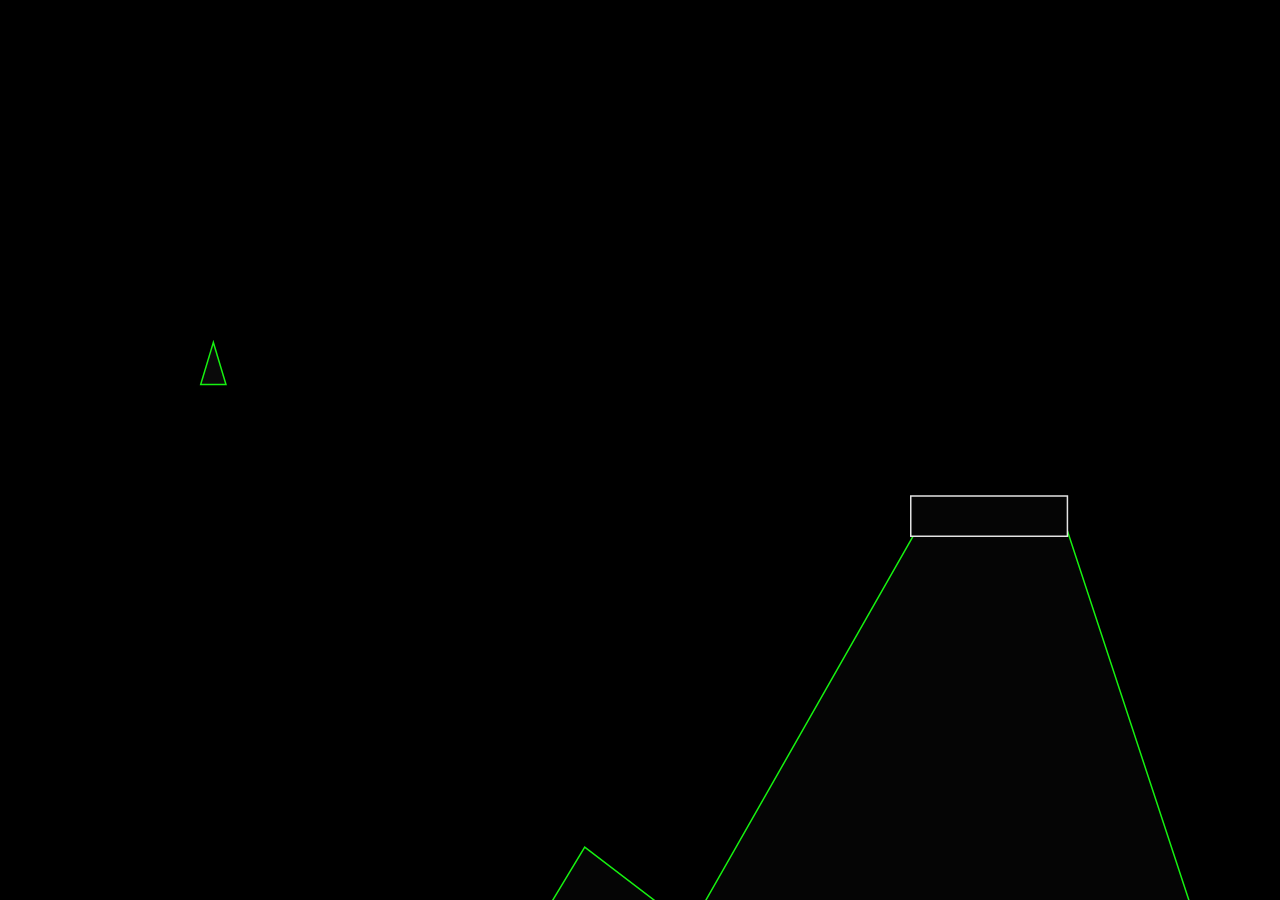
<file: index.html>
<!DOCTYPE html>
<html lang="en">
<head>
    <meta charset="UTF-8">
    <meta name="viewport" content="width=device-width, initial-scale=1.0">
    <title>Rocket Adventure</title>
    <link rel="stylesheet" href="style.css">
</head>
<body>
    <div id="game-container">
        <canvas id="gameCanvas"></canvas>
        
    </div>
    <!-- Add this inside your <body> -->
<div id="level-modal" style="display:none; position:fixed; top:0; left:0; width:100vw; height:100vh; background:rgba(0,0,0,0.7); z-index:1000; justify-content:center; align-items:center;">
  <div style="background:#222; color:#fff; padding:2em; border-radius:1em; text-align:center;">
    <div id="level-modal-message"></div>
    <button id="level-modal-ok" style="margin-top:1em;">OK</button>
  </div>
</div>
    <script type="module" src="main.js"></script>
</body>
</html>
</file>
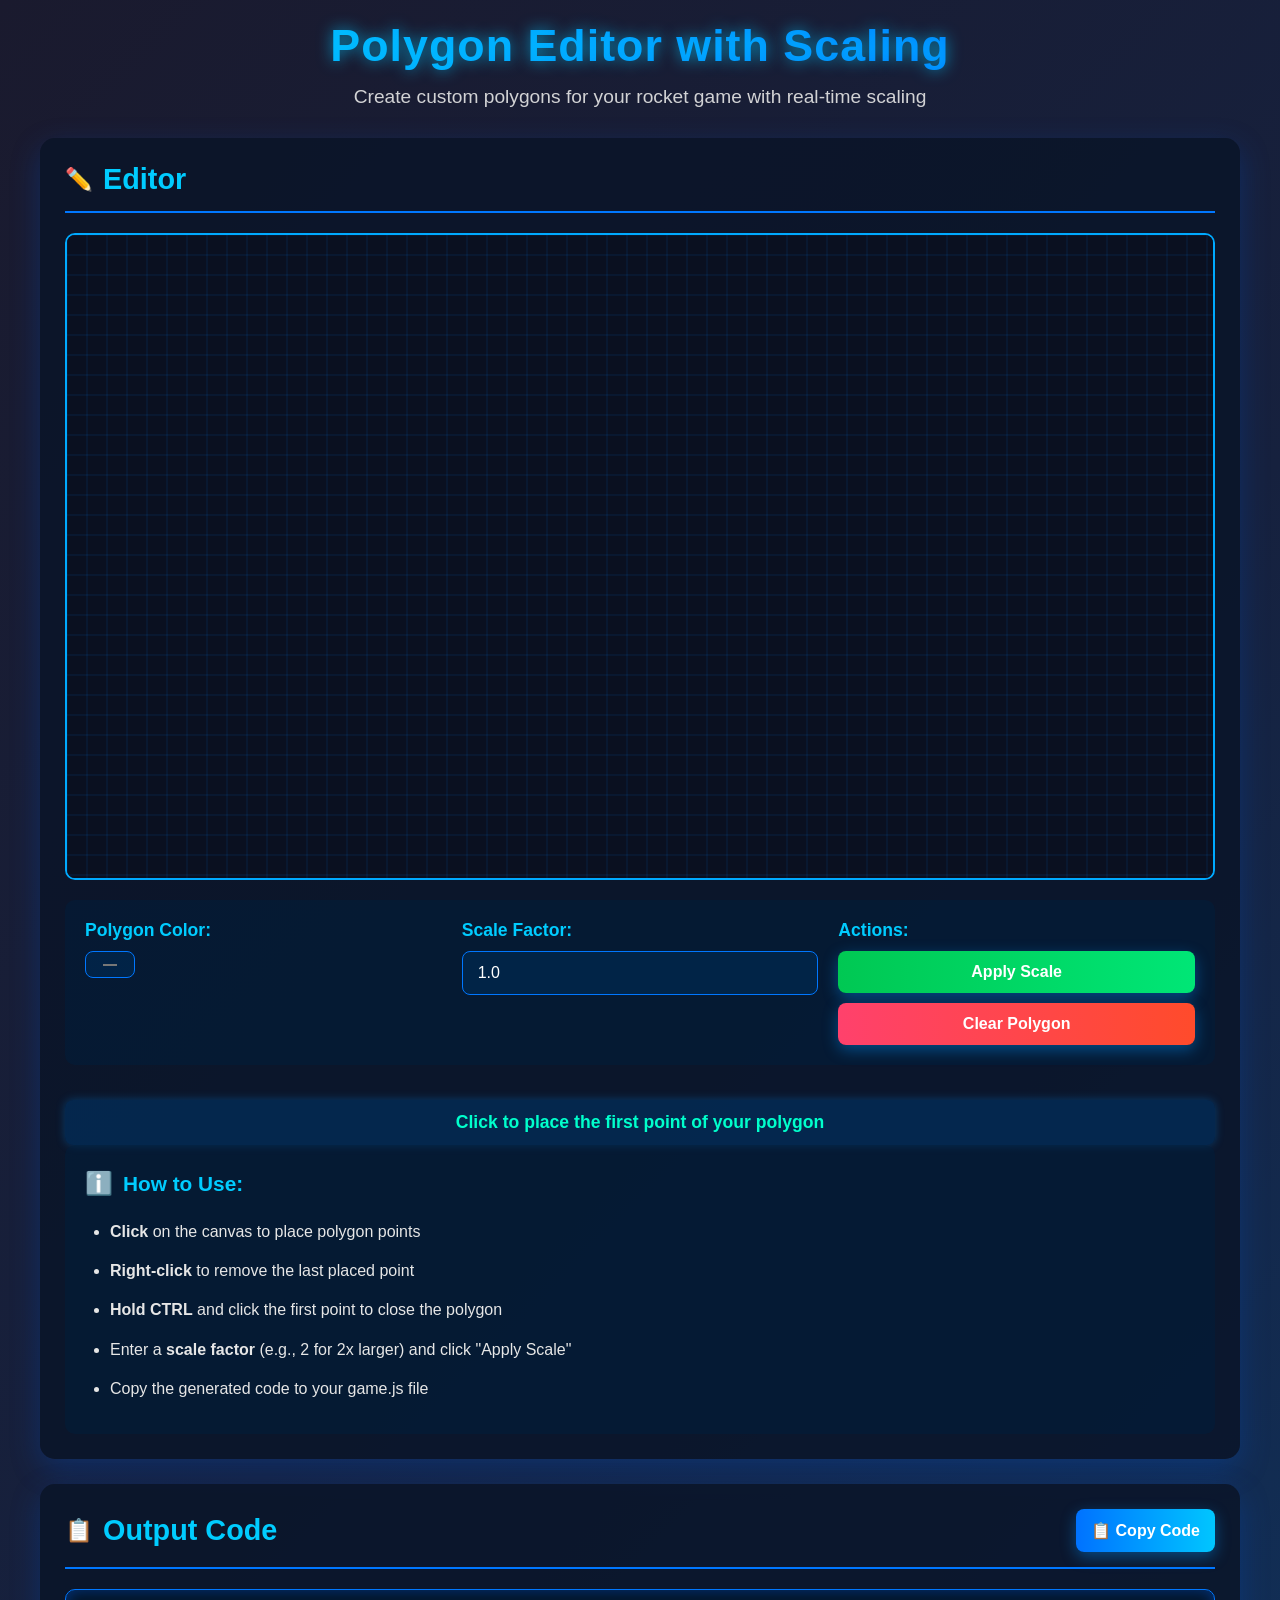
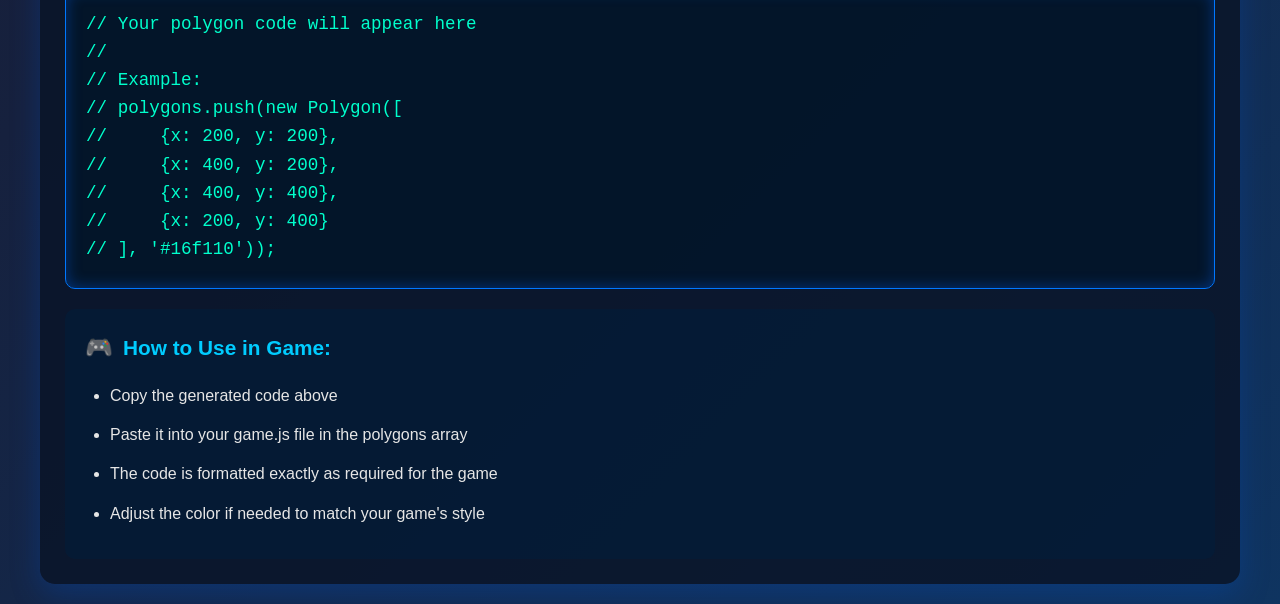
<file: editor.html>
<!DOCTYPE html>
<html lang="en">
<head>
    <meta charset="UTF-8">
    <meta name="viewport" content="width=device-width, initial-scale=1.0">
    <title>Polygon Editor with Scaling</title>
    <style>
        * {
            margin: 0;
            padding: 0;
            box-sizing: border-box;
            font-family: 'Segoe UI', Tahoma, Geneva, Verdana, sans-serif;
        }
        
        body {
            background: linear-gradient(135deg, #1a1a2e, #16213e, #0f3460);
            min-height: 100vh;
            display: flex;
            flex-direction: column;
            align-items: center;
            padding: 20px;
            color: #e6e6e6;
        }
        
        header {
            text-align: center;
            margin-bottom: 30px;
            width: 100%;
            max-width: 1000px;
        }
        
        h1 {
            font-size: 2.8rem;
            margin-bottom: 15px;
            text-shadow: 0 0 15px rgba(0, 200, 255, 0.7);
            background: linear-gradient(to right, #00c6ff, #0072ff);
            -webkit-background-clip: text;
            -webkit-text-fill-color: transparent;
            letter-spacing: 1px;
        }
        
        .subtitle {
            font-size: 1.2rem;
            opacity: 0.9;
            max-width: 800px;
            margin: 0 auto;
        }
        
        .container {
            display: flex;
            flex-wrap: wrap;
            gap: 25px;
            width: 100%;
            max-width: 1200px;
            justify-content: center;
        }
        
        .editor-panel {
            flex: 1;
            min-width: 750px;
            background: rgba(10, 20, 40, 0.85);
            border-radius: 15px;
            padding: 25px;
            box-shadow: 0 10px 30px rgba(0, 80, 200, 0.3);
            display: flex;
            flex-direction: column;
        }
        
        .panel-header {
            display: flex;
            justify-content: space-between;
            align-items: center;
            margin-bottom: 20px;
            padding-bottom: 15px;
            border-bottom: 2px solid #0077ff;
        }
        
        h2 {
            color: #00ccff;
            font-size: 1.8rem;
            display: flex;
            align-items: center;
            gap: 10px;
        }
        
        .canvas-container {
            position: relative;
            border: 2px solid #00aaff;
            border-radius: 10px;
            overflow: hidden;
            background: #0a1020;
            margin-bottom: 20px;
            width: 100%;
            aspect-ratio: 16 / 9; /* Screen-like aspect ratio */
            max-height: 80vh; /* Max 80% of viewport height */
            flex: 1; /* Take available space */
        }
        
        #editorCanvas {
            display: block;
            background: #0a1020;
            cursor: crosshair;
            width: 100%;
            height: 100%;
        }
        
        .controls {
            display: grid;
            grid-template-columns: repeat(auto-fit, minmax(220px, 1fr));
            gap: 20px;
            margin-bottom: 20px;
            padding: 20px;
            background: rgba(0, 30, 60, 0.5);
            border-radius: 10px;
        }
        
        .control-group {
            display: flex;
            flex-direction: column;
            gap: 10px;
        }
        
        label {
            font-weight: bold;
            color: #00ccff;
            font-size: 1.1rem;
        }
        
        input, button, select {
            padding: 12px 15px;
            border: 1px solid #0077ff;
            border-radius: 8px;
            background: rgba(0, 40, 80, 0.7);
            color: white;
            font-size: 1rem;
            transition: all 0.3s;
        }
        
        input:focus {
            outline: none;
            border-color: #00ffcc;
            box-shadow: 0 0 10px rgba(0, 255, 200, 0.5);
        }
        
        button {
            background: linear-gradient(to right, #0072ff, #00c6ff);
            color: white;
            font-weight: bold;
            cursor: pointer;
            border: none;
            transition: all 0.3s;
            box-shadow: 0 5px 15px rgba(0, 150, 255, 0.4);
            display: flex;
            align-items: center;
            justify-content: center;
            gap: 8px;
        }
        
        button:hover {
            transform: translateY(-3px);
            box-shadow: 0 8px 20px rgba(0, 150, 255, 0.6);
        }
        
        button:active {
            transform: translateY(1px);
        }
        
        #clearBtn {
            background: linear-gradient(to right, #ff416c, #ff4b2b);
        }
        
        #scaleBtn {
            background: linear-gradient(to right, #00c853, #00e676);
        }
        
        .output-panel {
            flex: 1;
            min-width: 450px;
            background: rgba(10, 20, 40, 0.85);
            border-radius: 15px;
            padding: 25px;
            box-shadow: 0 10px 30px rgba(0, 80, 200, 0.3);
            display: flex;
            flex-direction: column;
        }
        
        .output-header {
            display: flex;
            justify-content: space-between;
            align-items: center;
            margin-bottom: 20px;
            padding-bottom: 15px;
            border-bottom: 2px solid #0077ff;
        }
        
        textarea {
            width: 100%;
            flex-grow: 1;
            min-height: 300px;
            background: rgba(0, 20, 40, 0.7);
            border: 1px solid #0077ff;
            border-radius: 10px;
            padding: 20px;
            color: #00ffcc;
            font-family: 'Courier New', monospace;
            font-size: 1.1rem;
            line-height: 1.6;
            resize: none;
            box-shadow: inset 0 0 15px rgba(0, 100, 255, 0.4);
            margin-bottom: 20px;
        }
        
        .instructions {
            background: rgba(0, 30, 60, 0.5);
            padding: 20px;
            border-radius: 10px;
            font-size: 1rem;
            line-height: 1.7;
        }
        
        .instructions h3 {
            color: #00ccff;
            margin-bottom: 15px;
            font-size: 1.3rem;
            display: flex;
            align-items: center;
            gap: 10px;
        }
        
        .instructions ul {
            padding-left: 25px;
        }
        
        .instructions li {
            margin-bottom: 12px;
        }
        
        .point-indicator {
            position: absolute;
            width: 12px;
            height: 12px;
            background: #ff0000;
            border-radius: 50%;
            transform: translate(-50%, -50%);
            pointer-events: none;
            box-shadow: 0 0 8px rgba(255, 0, 0, 0.8);
        }
        
        .first-point {
            background: #00ff00;
            box-shadow: 0 0 10px rgba(0, 255, 0, 0.8);
            width: 15px;
            height: 15px;
        }
        
        .status-bar {
            margin-top: 15px;
            padding: 12px;
            background: rgba(0, 50, 100, 0.6);
            border-radius: 8px;
            text-align: center;
            font-weight: bold;
            color: #00ffcc;
            font-size: 1.1rem;
            box-shadow: 0 0 10px rgba(0, 150, 255, 0.3);
        }
        
        .icon {
            font-size: 1.4rem;
        }
        
        @media (max-width: 950px) {
            .container {
                flex-direction: column;
            }
            
            .editor-panel, .output-panel {
                min-width: 100%;
            }
        }
    </style>
</head>
<body>
    <header>
        <h1>Polygon Editor with Scaling</h1>
        <p class="subtitle">Create custom polygons for your rocket game with real-time scaling</p>
    </header>
    
    <div class="container">
        <div class="editor-panel">
            <div class="panel-header">
                <h2><span class="icon">✏️</span> Editor</h2>
            </div>
            
            <div class="canvas-container">
                <canvas id="editorCanvas"></canvas>
            </div>
            
            <div class="controls">
                <div class="control-group">
                    <label for="colorPicker">Polygon Color:</label>
                    <input type="color" id="colorPicker" value="#16f110">
                </div>
                
                <div class="control-group">
                    <label for="scaleFactor">Scale Factor:</label>
                    <input type="number" id="scaleFactor" min="0.1" max="5" step="0.1" value="1.0">
                </div>
                
                <div class="control-group">
                    <label>Actions:</label>
                    <button id="scaleBtn">Apply Scale</button>
                    <button id="clearBtn">Clear Polygon</button>
                </div>
            </div>
            
            <div class="status-bar" id="statusBar">
                Click to place the first point of your polygon
            </div>
            
            <div class="instructions">
                <h3><span class="icon">ℹ️</span> How to Use:</h3>
                <ul>
                    <li><strong>Click</strong> on the canvas to place polygon points</li>
                    <li><strong>Right-click</strong> to remove the last placed point</li>
                    <li><strong>Hold CTRL</strong> and click the first point to close the polygon</li>
                    <li>Enter a <strong>scale factor</strong> (e.g., 2 for 2x larger) and click "Apply Scale"</li>
                    <li>Copy the generated code to your game.js file</li>
                </ul>
            </div>
        </div>
        
        <div class="output-panel">
            <div class="panel-header">
                <h2><span class="icon">📋</span> Output Code</h2>
                <button id="copyBtn">📋 Copy Code</button>
            </div>
            
            <textarea id="polygonOutput" readonly>// Your polygon code will appear here
// 
// Example:
// polygons.push(new Polygon([
//     {x: 200, y: 200},
//     {x: 400, y: 200},
//     {x: 400, y: 400},
//     {x: 200, y: 400}
// ], '#16f110'));</textarea>
            
            <div class="instructions">
                <h3><span class="icon">🎮</span> How to Use in Game:</h3>
                <ul>
                    <li>Copy the generated code above</li>
                    <li>Paste it into your game.js file in the polygons array</li>
                    <li>The code is formatted exactly as required for the game</li>
                    <li>Adjust the color if needed to match your game's style</li>
                </ul>
            </div>
        </div>
    </div>

    <script>
        // Canvas setup
        const canvas = document.getElementById('editorCanvas');
        const ctx = canvas.getContext('2d');
        const colorPicker = document.getElementById('colorPicker');
        const scaleFactor = document.getElementById('scaleFactor');
        const clearBtn = document.getElementById('clearBtn');
        const scaleBtn = document.getElementById('scaleBtn');
        const copyBtn = document.getElementById('copyBtn');
        const polygonOutput = document.getElementById('polygonOutput');
        const statusBar = document.getElementById('statusBar');
        
        // Polygon data
        let points = [];
        let scaledPoints = [];
        let currentColor = colorPicker.value;
        let scaleValue = 1.0;
        let isPolygonClosed = false;
        let centroid = {x: 0, y: 0};
        
        // Initialize canvas
        function initCanvas() {
            const container = canvas.parentElement;
            canvas.width = container.clientWidth;
            canvas.height = container.clientHeight;
            redrawCanvas();
        }
        
        // Calculate centroid for scaling
        function calculateCentroid() {
            if (points.length === 0) return {x: 0, y: 0};
            
            let sumX = 0;
            let sumY = 0;
            
            for (const point of points) {
                sumX += point.x;
                sumY += point.y;
            }
            
            return {
                x: sumX / points.length,
                y: sumY / points.length
            };
        }
        
        // Apply scaling to points
        function applyScaling() {
            scaleValue = parseFloat(scaleFactor.value) || 1.0;
            centroid = calculateCentroid();
            
            scaledPoints = points.map(point => {
                // Calculate vector from centroid
                const vecX = point.x - centroid.x;
                const vecY = point.y - centroid.y;
                
                // Scale the vector
                const scaledVecX = vecX * scaleValue;
                const scaledVecY = vecY * scaleValue;
                
                // Add back to centroid
                return {
                    x: centroid.x + scaledVecX,
                    y: centroid.y + scaledVecY
                };
            });
            
            redrawCanvas();
            generatePolygonCode();
        }
        
        // Draw everything on canvas
        function redrawCanvas() {
            ctx.clearRect(0, 0, canvas.width, canvas.height);
            
            // Draw grid
            drawGrid();
            
            // Draw existing points and lines
            if (points.length > 0) {
                drawPolygon();
            }
        }
        
        // Draw a grid for reference
        function drawGrid() {
            const gridSize = 20;
            ctx.strokeStyle = 'rgba(0, 100, 200, 0.2)';
            ctx.lineWidth = 1;
            
            // Vertical lines
            for (let x = 0; x <= canvas.width; x += gridSize) {
                ctx.beginPath();
                ctx.moveTo(x, 0);
                ctx.lineTo(x, canvas.height);
                ctx.stroke();
            }
            
            // Horizontal lines
            for (let y = 0; y <= canvas.height; y += gridSize) {
                ctx.beginPath();
                ctx.moveTo(0, y);
                ctx.lineTo(canvas.width, y);
                ctx.stroke();
            }
        }
        
        // Draw the polygon
        function drawPolygon() {
            // Draw original polygon
            drawPolygonShape(points, currentColor, 2);
            
            // Draw scaled polygon if it exists
            if (scaledPoints.length > 0 && scaleValue !== 1.0) {
                drawPolygonShape(scaledPoints, '#ff9900', 3);
            }
            
            // Draw points
            drawPoints(points, '#ff0000', '#00ff00');
            
            // Draw centroid
            if (points.length > 1) {
                drawCentroid();
            }
        }
        
        // Draw a polygon shape
        function drawPolygonShape(pointsArray, color, lineWidth) {
            if (pointsArray.length < 2) return;
            
            ctx.beginPath();
            ctx.strokeStyle = color;
            ctx.lineWidth = lineWidth;
            ctx.moveTo(pointsArray[0].x, pointsArray[0].y);
            
            for (let i = 1; i < pointsArray.length; i++) {
                ctx.lineTo(pointsArray[i].x, pointsArray[i].y);
            }
            
            // Close polygon if applicable
            if (isPolygonClosed) {
                ctx.closePath();
            }
            
            ctx.stroke();
        }
        
        // Draw points
        function drawPoints(pointsArray, color, firstColor) {
            pointsArray.forEach((point, index) => {
                ctx.beginPath();
                ctx.fillStyle = index === 0 ? firstColor : color;
                ctx.arc(point.x, point.y, index === 0 ? 8 : 6, 0, Math.PI * 2);
                ctx.fill();
            });
        }
        
        // Draw centroid
        function drawCentroid() {
            ctx.beginPath();
            ctx.fillStyle = '#00ffff';
            ctx.arc(centroid.x, centroid.y, 6, 0, Math.PI * 2);
            ctx.fill();
            
            ctx.beginPath();
            ctx.strokeStyle = '#00ffff';
            ctx.lineWidth = 1;
            ctx.arc(centroid.x, centroid.y, 12, 0, Math.PI * 2);
            ctx.stroke();
        }
        
        // Generate polygon code
        function generatePolygonCode() {
            if (points.length < 3) {
                return "// Add at least 3 points to create a polygon\n// Close polygon by holding CTRL and clicking the first point";
            }
            
            const color = document.getElementById('colorPicker').value;
            const pointsToOutput = scaledPoints.length > 0 ? scaledPoints : points;
            
            let code = "polygons.push(new Polygon([\n";
            
            pointsToOutput.forEach(point => {
                code += `    {x: ${Math.round(point.x)}, y: ${Math.round(point.y)}},\n`;
            });
            
            // Remove the trailing comma and newline
            code = code.slice(0, -2) + '\n';
            code += `], '${color}'));`;
            
            polygonOutput.value = code;
            return code;
        }
        
        // Update the status bar
        function updateStatus() {
            if (points.length === 0) {
                statusBar.textContent = "Click to place the first point of your polygon";
            } else if (points.length === 1) {
                statusBar.textContent = "Click to place the second point. Right-click to remove last point";
            } else if (points.length === 2) {
                statusBar.textContent = "Click to place the next point. Hold CTRL and click the first point to close polygon";
            } else if (!isPolygonClosed) {
                statusBar.textContent = `${points.length} points placed. Hold CTRL and click the first point to close polygon. Right-click to remove last point`;
            } else {
                statusBar.textContent = `Polygon closed with ${points.length} points. Scale: ${scaleValue}x`;
            }
        }
        
        // Handle mouse clicks
        function handleMouseClick(e) {
            if (isPolygonClosed) return;
            
            const rect = canvas.getBoundingClientRect();
            const x = e.clientX - rect.left;
            const y = e.clientY - rect.top;
            
            // Check if we're closing the polygon (CTRL + click first point)
            if (e.ctrlKey && points.length >= 2) {
                const firstPoint = points[0];
                const distance = Math.sqrt(Math.pow(x - firstPoint.x, 2) + Math.pow(y - firstPoint.y, 2));
                
                if (distance < 20) {
                    // Close the polygon
                    isPolygonClosed = true;
                    scaledPoints = [...points];
                    generatePolygonCode();
                    statusBar.textContent = "Polygon completed! Apply scaling if needed.";
                    redrawCanvas();
                    return;
                }
            }
            
            // Add a new point
            points.push({x, y});
            centroid = calculateCentroid();
            redrawCanvas();
            generatePolygonCode();
            updateStatus();
        }
        
        // Handle right-click (remove last point)
        function handleContextMenu(e) {
            e.preventDefault(); // Prevent the context menu
            
            if (isPolygonClosed) {
                isPolygonClosed = false;
            }
            
            if (points.length > 0) {
                points.pop();
                centroid = calculateCentroid();
                redrawCanvas();
                generatePolygonCode();
                updateStatus();
            }
        }
        
        // Event listeners
        canvas.addEventListener('click', handleMouseClick);
        canvas.addEventListener('contextmenu', handleContextMenu);
        
        colorPicker.addEventListener('input', () => {
            currentColor = colorPicker.value;
            redrawCanvas();
            generatePolygonCode();
        });
        
        scaleBtn.addEventListener('click', applyScaling);
        
        clearBtn.addEventListener('click', () => {
            points = [];
            scaledPoints = [];
            isPolygonClosed = false;
            scaleValue = 1.0;
            scaleFactor.value = "1.0";
            redrawCanvas();
            generatePolygonCode();
            updateStatus();
        });
        
        copyBtn.addEventListener('click', () => {
            polygonOutput.select();
            document.execCommand('copy');
            
            // Show confirmation
            const originalText = copyBtn.textContent;
            copyBtn.textContent = "✓ Copied!";
            setTimeout(() => {
                copyBtn.textContent = originalText;
            }, 2000);
        });
        
        // Initialize
        window.addEventListener('resize', initCanvas);
        initCanvas();
        updateStatus();
    </script>
</body>
</html>
</file>
<file: style.css>
* {
    margin: 0;
    padding: 0;
    box-sizing: border-box;
}

body {
    overflow: hidden;
    background: #000;
    font-family: 'Orbitron', sans-serif;
    display: flex;
    justify-content: center;
    align-items: center;
    min-height: 100vh;
}

#game-container {
    position: relative;
    width: 100vw;
    height: 100vh;
    overflow: hidden;
}

#gameCanvas {
    position: absolute;
    top: 0;
    left: 0;
    width: 100%;
    height: 100%;
    z-index: 1;
}

#ui-overlay {
    position: absolute;
    top: 20px;
    right: 20px;
    z-index: 2;
    color: #00ffea;
    font-size: 1.5rem;
    text-shadow: 0 0 10px #00f3ff;
    display: flex;
    align-items: center;
    gap: 20px;
    padding: 10px 20px;
    background: rgba(0, 0, 0, 0.5);
    border-radius: 10px;
    border: 1px solid #00f3ff;
}




#controls {
    position: absolute;
    bottom: 30px;
    left: 0;
    right: 0;
    display: none;
    justify-content: center;
    gap: 20px;
    z-index: 2;
}

.control-btn {
    width: 60px;
    height: 60px;
    background: rgba(255, 255, 255, 0.2);
    border-radius: 50%;
    display: flex;
    justify-content: center;
    align-items: center;
    font-size: 24px;
    color: white;
    user-select: none;
    cursor: pointer;
    border: 2px solid #00f3ff;
    box-shadow: 0 0 10px rgba(0, 243, 255, 0.5);
}

.control-btn:active {
    background: rgba(255, 255, 255, 0.4);
}

@media (max-width: 768px) {
    #controls {
        display: flex;
    }
}
</file>
